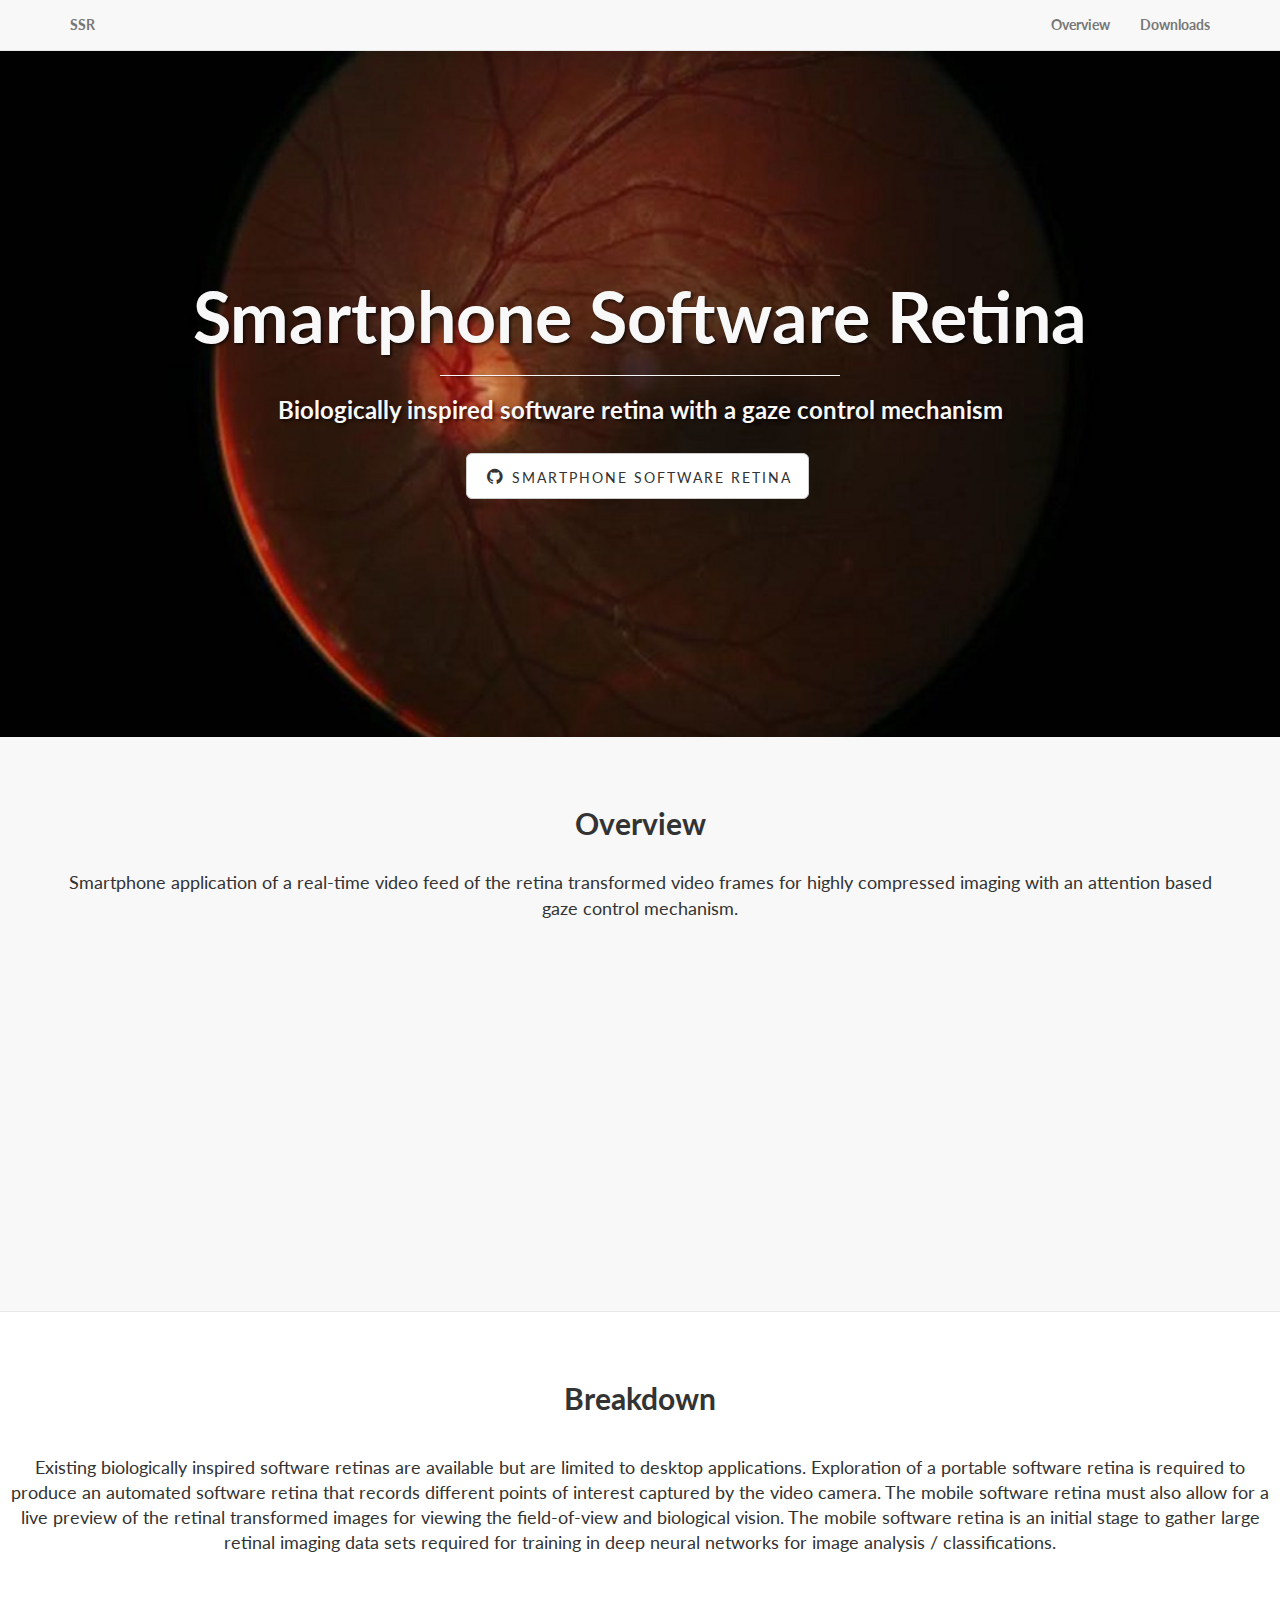
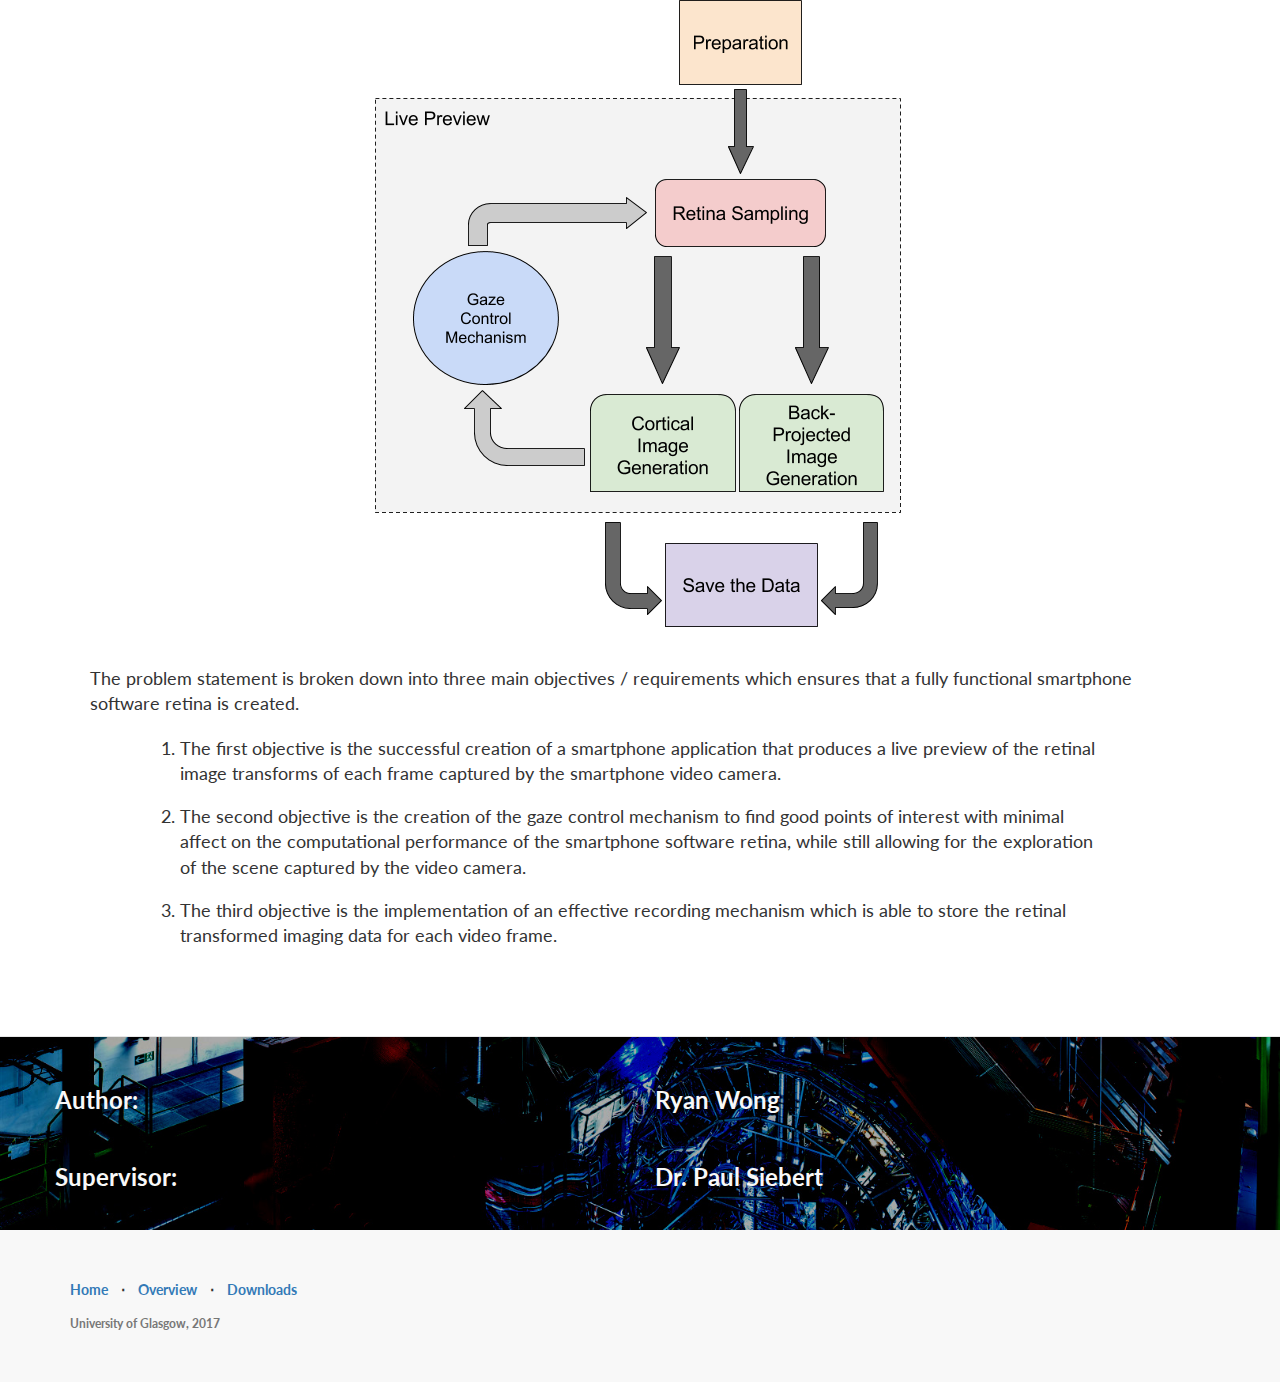
<file: index.html>
<!DOCTYPE html>
<html lang="en">

<head>

    <meta charset="utf-8">
    <meta http-equiv="X-UA-Compatible" content="IE=edge">
    <meta name="viewport" content="width=device-width, initial-scale=1">
    <meta name="description" content="">
    <meta name="author" content="">

    <title>Smartphone Software Retina</title>

    <!-- Bootstrap Core CSS -->
    <link href="css/bootstrap.min.css" rel="stylesheet">

    <!-- Custom CSS -->
    <link href="css/landing-page.css" rel="stylesheet">

    <!-- Custom Fonts -->
    <link href="font-awesome/css/font-awesome.min.css" rel="stylesheet" type="text/css">
    <link href="http://fonts.googleapis.com/css?family=Lato:300,400,700,300italic,400italic,700italic" rel="stylesheet" type="text/css">

    <!-- HTML5 Shim and Respond.js IE8 support of HTML5 elements and media queries -->
    <!-- WARNING: Respond.js doesn't work if you view the page via file:// -->
    <!--[if lt IE 9]>
        <script src="https://oss.maxcdn.com/libs/html5shiv/3.7.0/html5shiv.js"></script>
        <script src="https://oss.maxcdn.com/libs/respond.js/1.4.2/respond.min.js"></script>
    <![endif]-->

</head>

<body>

    <!-- Navigation -->
    <nav class="navbar navbar-default navbar-fixed-top topnav" role="navigation">
        <div class="container topnav">
            <!-- Brand and toggle get grouped for better mobile display -->
            <div class="navbar-header">
                <button type="button" class="navbar-toggle" data-toggle="collapse" data-target="#bs-example-navbar-collapse-1">
                    <span class="sr-only">Toggle navigation</span>
                    <span class="icon-bar"></span>
                    <span class="icon-bar"></span>
                </button>
                <a class="navbar-brand topnav" href="index.html#">SSR</a>
            </div>
            <!-- Collect the nav links, forms, and other content for toggling -->
            <div class="collapse navbar-collapse" id="bs-example-navbar-collapse-1">
                <ul class="nav navbar-nav navbar-right">
                    <li>
                        <a href="index.html#overview">Overview</a>
                    </li>
                    <li>
                        <a href="downloads.html">Downloads</a>
                    </li>
                </ul>
            </div>
            <!-- /.navbar-collapse -->
        </div>
        <!-- /.container -->
    </nav>


    <!-- Header -->
    <a name="about"></a>
    <div class="intro-header">
        <div class="container">
            <div class="intro-message">
                <h1>Smartphone Software Retina</h1>
                <hr class="intro-divider">
                <h3>Biologically inspired software retina with a gaze control mechanism</h3>  <br>               
                <ul class="list-inline intro-social-buttons">
                    <li>
                        <a href="https://github.com/ryanwongsa/Smartphone-Software-Retina" class="btn btn-default btn-lg" ><i class="fa fa-github fa-fw"></i> <span class="network-name">Smartphone Software Retina</span></a>
                    </li>
                </ul>
            </div>
                
        </div>
        <!-- /.container -->
    </div>
    <!-- /.intro-header -->

    <!-- Page Content -->

	<a  name="overview"></a>
    <div class="content-section-a">

        <div class="container">
            <div class="row">
                <div class="title text-center">
                    <h2 class="section-heading">Overview</h2>

                    <p class="lead">
                        Smartphone application of a real-time video feed of the retina transformed video frames for highly compressed imaging with an attention based gaze control mechanism.</p>
                </div>
            </div>
            <center><iframe width="560" height="315" src="https://www.youtube.com/embed/1JKgjD90_II" frameborder="0" allow="accelerometer; autoplay; encrypted-media; gyroscope; picture-in-picture" allowfullscreen></iframe></center>
        </div>
        <!-- /.container -->

    </div>


    <a  name="breakdown"></a>
    <div class="content-section-b">
        <div class="title text-center">
            <h2 class="section-heading">Breakdown</h2>
           <p style="padding: 10px" class="lead"> 
               Existing biologically inspired software retinas are available but are limited to desktop applications.
               Exploration of a portable software retina is required to produce an automated software retina that
records different points of interest captured by the video camera. The mobile software retina must
also allow for a live preview of the retinal transformed images for viewing the field-of-view and
biological vision. The mobile software retina is an initial stage to gather large retinal imaging data
sets required for training in deep neural networks for image analysis / classifications.
    </p>
            <center><img class="img-responsive" src= "img/Diagram.png" height="30%" alt=""></center>
        </div>
            <p style="padding-left: 5em; padding-right:5em" class="lead"> 
                The problem statement is broken down into three main objectives / requirements which ensures that
                a fully functional smartphone software retina is created.
                <ol style="padding-left: 5em; padding-right:5em;" class="lead"> 
                    <li style="margin-left: 5em; margin-right:5em; padding-bottom:1em">
                        The first objective is the successful creation of a smartphone application that produces a live
                        preview of the retinal image transforms of each frame captured by the smartphone video
                        camera.
                    </li>
                    <li style="margin-left: 5em; margin-right:5em; padding-bottom:1em" >
                        The second objective is the creation of the gaze control mechanism to find good points of
                        interest with minimal affect on the computational performance of the smartphone software
                        retina, while still allowing for the exploration of the scene captured by the video camera.
                    </li>
                    <li style="margin-left: 5em; margin-right:5em; padding-bottom:1em" >
                        The third objective is the implementation of an effective recording mechanism which is able
                        to store the retinal transformed imaging data for each video frame.
                    </li>
                </ol>
        </p>
    </div>
    <!-- /.content-section-a -->

    <a  name="theteam"></a>

    <div class="banner">

        <div class="container">

            <div class="row">
                <!-- <div class="title text-center">
                    <h2 class="section-heading">The Team</h2>
                </div> -->
                <div class="row">
                    <div class="item col-sm-6 col-xs-12">
                        <h3>Author:</h3>
                        <br>
                        <h3>Supervisor:</h3>
                    </div><!--//item-->
                    <div class="item col-sm-6 col-xs-12">
                        <h3 >Ryan Wong</h3>
                        <br>
                        <h3> Dr. Paul Siebert</h3>
                    </div><!--//item-->
                </div><!--//item-->
            </div>
        </div>
        <!-- /.container -->
    </div>
    <!-- /.content-section-b -->


    <!-- Footer -->
    <footer>
        <div class="container">
            <div class="row">
                <div class="col-lg-12">
                    <ul class="list-inline">
                        <li>
                            <a href="index.html#">Home</a>
                        </li>
                        <li class="footer-menu-divider">&sdot;</li>
                        <li>
                        <a href="index.html#overview">Overview</a>
                        </li>
                        <li class="footer-menu-divider">&sdot;</li>
                        <li>
                        <a href="downloads.html">Downloads</a>
                        </li>
                    </ul>
                    <p class="copyright text-muted small">University of Glasgow, 2017 </p>
                </div>
            </div>
        </div>
    </footer>

    <!-- jQuery -->
    <script src="js/jquery.js"></script>

    <!-- Bootstrap Core JavaScript -->
    <script src="js/bootstrap.min.js"></script>

</body>

</html>
</file>
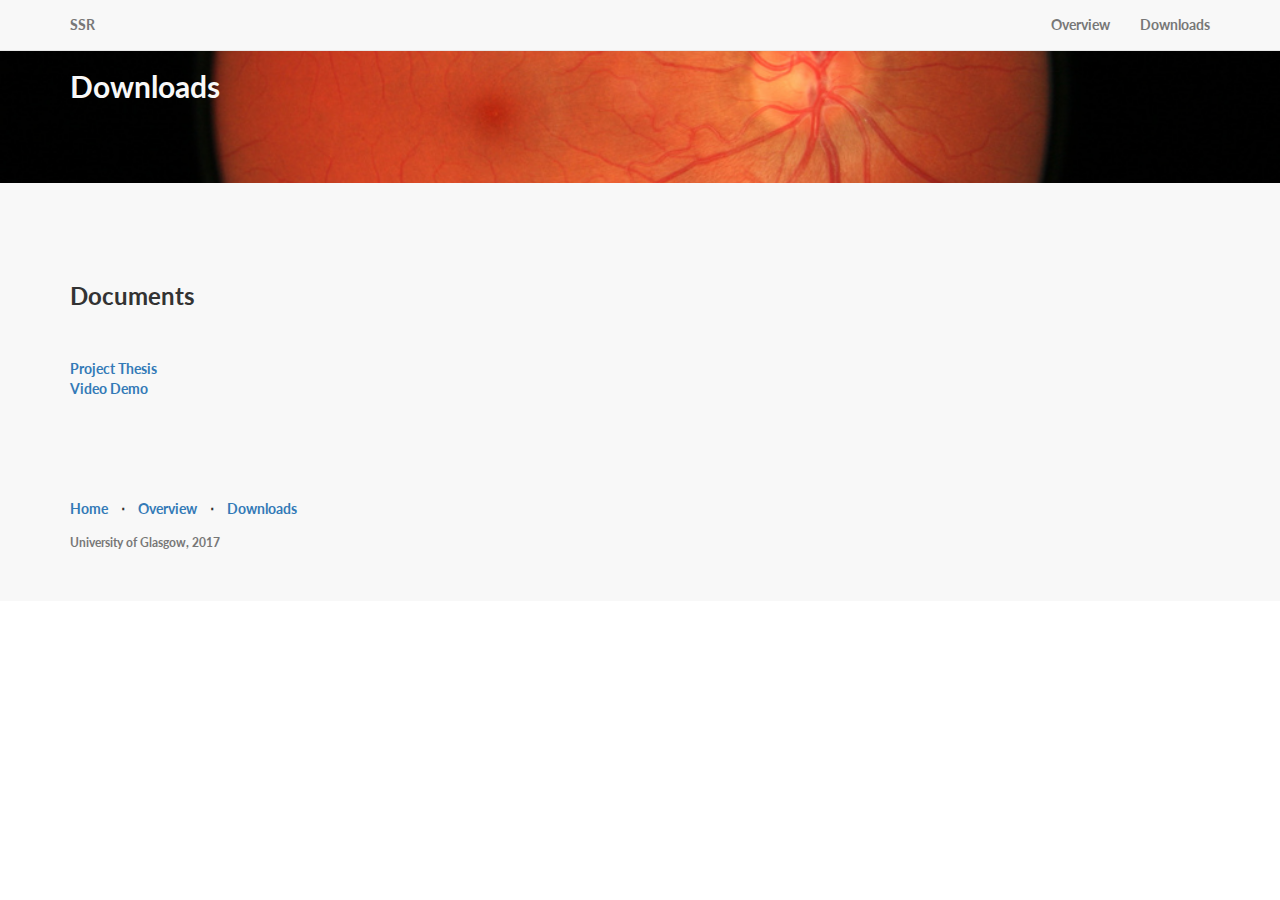
<file: downloads.html>
<!DOCTYPE html>
<html lang="en">

<head>

    <meta charset="utf-8">
    <meta http-equiv="X-UA-Compatible" content="IE=edge">
    <meta name="viewport" content="width=device-width, initial-scale=1">
    <meta name="description" content="">
    <meta name="author" content="">

    <title>Smartphone Software Retina</title>

    <!-- Bootstrap Core CSS -->
    <link href="css/bootstrap.min.css" rel="stylesheet">

    <!-- Custom CSS -->
    <link href="css/landing-page.css" rel="stylesheet">

    <!-- Custom Fonts -->
    <link href="font-awesome/css/font-awesome.min.css" rel="stylesheet" type="text/css">
    <link href="http://fonts.googleapis.com/css?family=Lato:300,400,700,300italic,400italic,700italic" rel="stylesheet" type="text/css">

    <!-- HTML5 Shim and Respond.js IE8 support of HTML5 elements and media queries -->
    <!-- WARNING: Respond.js doesn't work if you view the page via file:// -->
    <!--[if lt IE 9]>
        <script src="https://oss.maxcdn.com/libs/html5shiv/3.7.0/html5shiv.js"></script>
        <script src="https://oss.maxcdn.com/libs/respond.js/1.4.2/respond.min.js"></script>
    <![endif]-->

</head>

<body>

   <!-- Navigation -->
    <nav class="navbar navbar-default navbar-fixed-top topnav" role="navigation">
        <div class="container topnav">
            <!-- Brand and toggle get grouped for better mobile display -->
            <div class="navbar-header">
                <button type="button" class="navbar-toggle" data-toggle="collapse" data-target="#bs-example-navbar-collapse-1">
                    <span class="sr-only">Toggle navigation</span>
                    <span class="icon-bar"></span>
                    <span class="icon-bar"></span>
                </button>
                <a class="navbar-brand topnav" href="index.html#">SSR</a>
            </div>
            <!-- Collect the nav links, forms, and other content for toggling -->
            <div class="collapse navbar-collapse" id="bs-example-navbar-collapse-1">
                <ul class="nav navbar-nav navbar-right">
                    <li>
                        <a href="index.html#overview">Overview</a>
                    </li>
                    <li>
                        <a href="downloads.html">Downloads</a>
                    </li>
                </ul>
            </div>
            <!-- /.navbar-collapse -->
        </div>
        <!-- /.container -->
    </nav>



    <div id="contact" class="bannertopdownloads">
        <div class="container">
            <h2 class="section-heading">Downloads</h2>
        </div>
    </div>


    <div class="content-section-a">
    <div class="container">
                <div class="row">
                    <h2 class="section-heading"></h2>
                    <div class="col-md-4">
                        <h3 class="section-heading">Documents</h3>
                        <br>
                         <a href="documentation/SmartphoneSoftwareRetina.pdf">Project Thesis</a>
                        <br><a href="documentation/SmartphoneSoftwareRetina.m4v">Video Demo</a>
                    </div>
                </div>
            </div>
    </div>

 
    <!-- Footer -->
    <footer>
        <div class="container">
            <div class="row">
                <div class="col-lg-12">
                    <ul class="list-inline">
                        <li>
                            <a href="index.html#">Home</a>
                        </li>
                        <li class="footer-menu-divider">&sdot;</li>
                        <li>
                        <a href="index.html#overview">Overview</a>
                        </li>
                        <li class="footer-menu-divider">&sdot;</li>
                        <li>
                        <a href="downloads.html">Downloads</a>
                        </li>
                    </ul>
                    <p class="copyright text-muted small">University of Glasgow, 2017 </p>
                </div>
            </div>
        </div>
    </footer>

    <!-- jQuery -->
    <script src="js/jquery.js"></script>

    <!-- Bootstrap Core JavaScript -->
    <script src="js/bootstrap.min.js"></script>

</body>

</html>
</file>
<file: css/landing-page.css>
/*!
 * Start Bootstrap - Landing Page Bootstrap Theme (http://startbootstrap.com)
 * Code licensed under the Apache License v2.0.
 * For details, see http://www.apache.org/licenses/LICENSE-2.0.
 */

body,
html {
    width: 100%;
    height: 100%;
}

body,
h1,
h2,
h3,
h4,
h5,
h6 {
    font-family: "Lato","Helvetica Neue",Helvetica,Arial,sans-serif;
    font-weight: 700;
}

.topnav {
    font-size: 14px; 
}

.lead {
    font-size: 18px;
    font-weight: 400;
}

.intro-header {
    padding-top: 50px; /* If you're making other pages, make sure there is 50px of padding to make sure the navbar doesn't overlap content! */
    padding-bottom: 0px;
    text-align: center;
    color: #f8f8f8;
    background: url(../img/retina.jpg) no-repeat center center;
    background-size: cover;
}

.intro-message {
    position: relative;
    padding-top: 20%;
    padding-bottom: 20%;
}

.intro-message > h1 {
    margin: 0;
    text-shadow: 2px 2px 3px rgba(0,0,0,0.6);
    font-size: 5em;
}

.intro-divider {
    width: 400px;
    border-top: 1px solid #f8f8f8;
    border-bottom: 1px solid rgba(0,0,0,0.2);
}

.intro-message > h3 {
    text-shadow: 2px 2px 3px rgba(0,0,0,0.6);
}

@media(max-width:767px) {
    .intro-message {
        padding-bottom: 15%;
    }

    .intro-message > h1 {
        font-size: 3em;
    }

    ul.intro-social-buttons > li {
        display: block;
        margin-bottom: 20px;
        padding: 0;
    }

    ul.intro-social-buttons > li:last-child {
        margin-bottom: 0;
    }

    .intro-divider {
        width: 100%;
    }
}

.network-name {
    text-transform: uppercase;
    font-size: 14px;
    font-weight: 400;
    letter-spacing: 2px;
}

.content-section-a {
    padding: 50px 0;
    background-color: #f8f8f8;
}

.content-section-b {
    padding: 50px 0;
    border-top: 1px solid #e7e7e7;
    border-bottom: 1px solid #e7e7e7;
}

.section-heading {
    margin-bottom: 30px;
}

.section-heading-spacer {
    float: left;
    width: 200px;
    border-top: 3px solid #e7e7e7;
}

.banner {
    padding: 30px 0;
    color: #f8f8f8;
    background: url(../img/banner.jpg) no-repeat center center;
    background-size: cover;
}

.bannertop {
    padding: 50px 0;
    color: #f8f8f8;
    background: url(../img/banner.jpg) no-repeat center center;
    background-size: cover;
}

.bannertopdownloads{
    padding: 50px 0;
    color: #f8f8f8;
    background: url(../img/retina2.jpg) no-repeat center center;
    background-size: cover;
}


.banner h2 {
    margin: 0;
    text-shadow: 2px 2px 3px rgba(0,0,0,0.6);
    font-size: 3em;
}

.banner ul {
    margin-bottom: 0;
}

.banner-social-buttons {
    float: right;
    margin-top: 0;
}

@media(max-width:1199px) {
    ul.banner-social-buttons {
        float: left;
        margin-top: 15px;
    }
}

@media(max-width:767px) {
    .banner h2 {
        margin: 0;
        text-shadow: 2px 2px 3px rgba(0,0,0,0.6);
        font-size: 3em;
    }

    ul.banner-social-buttons > li {
        display: block;
        margin-bottom: 20px;
        padding: 0;
    }

    ul.banner-social-buttons > li:last-child {
        margin-bottom: 0;
    }
}

footer {
    padding: 50px 0;
    background-color: #f8f8f8;
}

p.copyright {
    margin: 15px 0 0;
}
</file>
